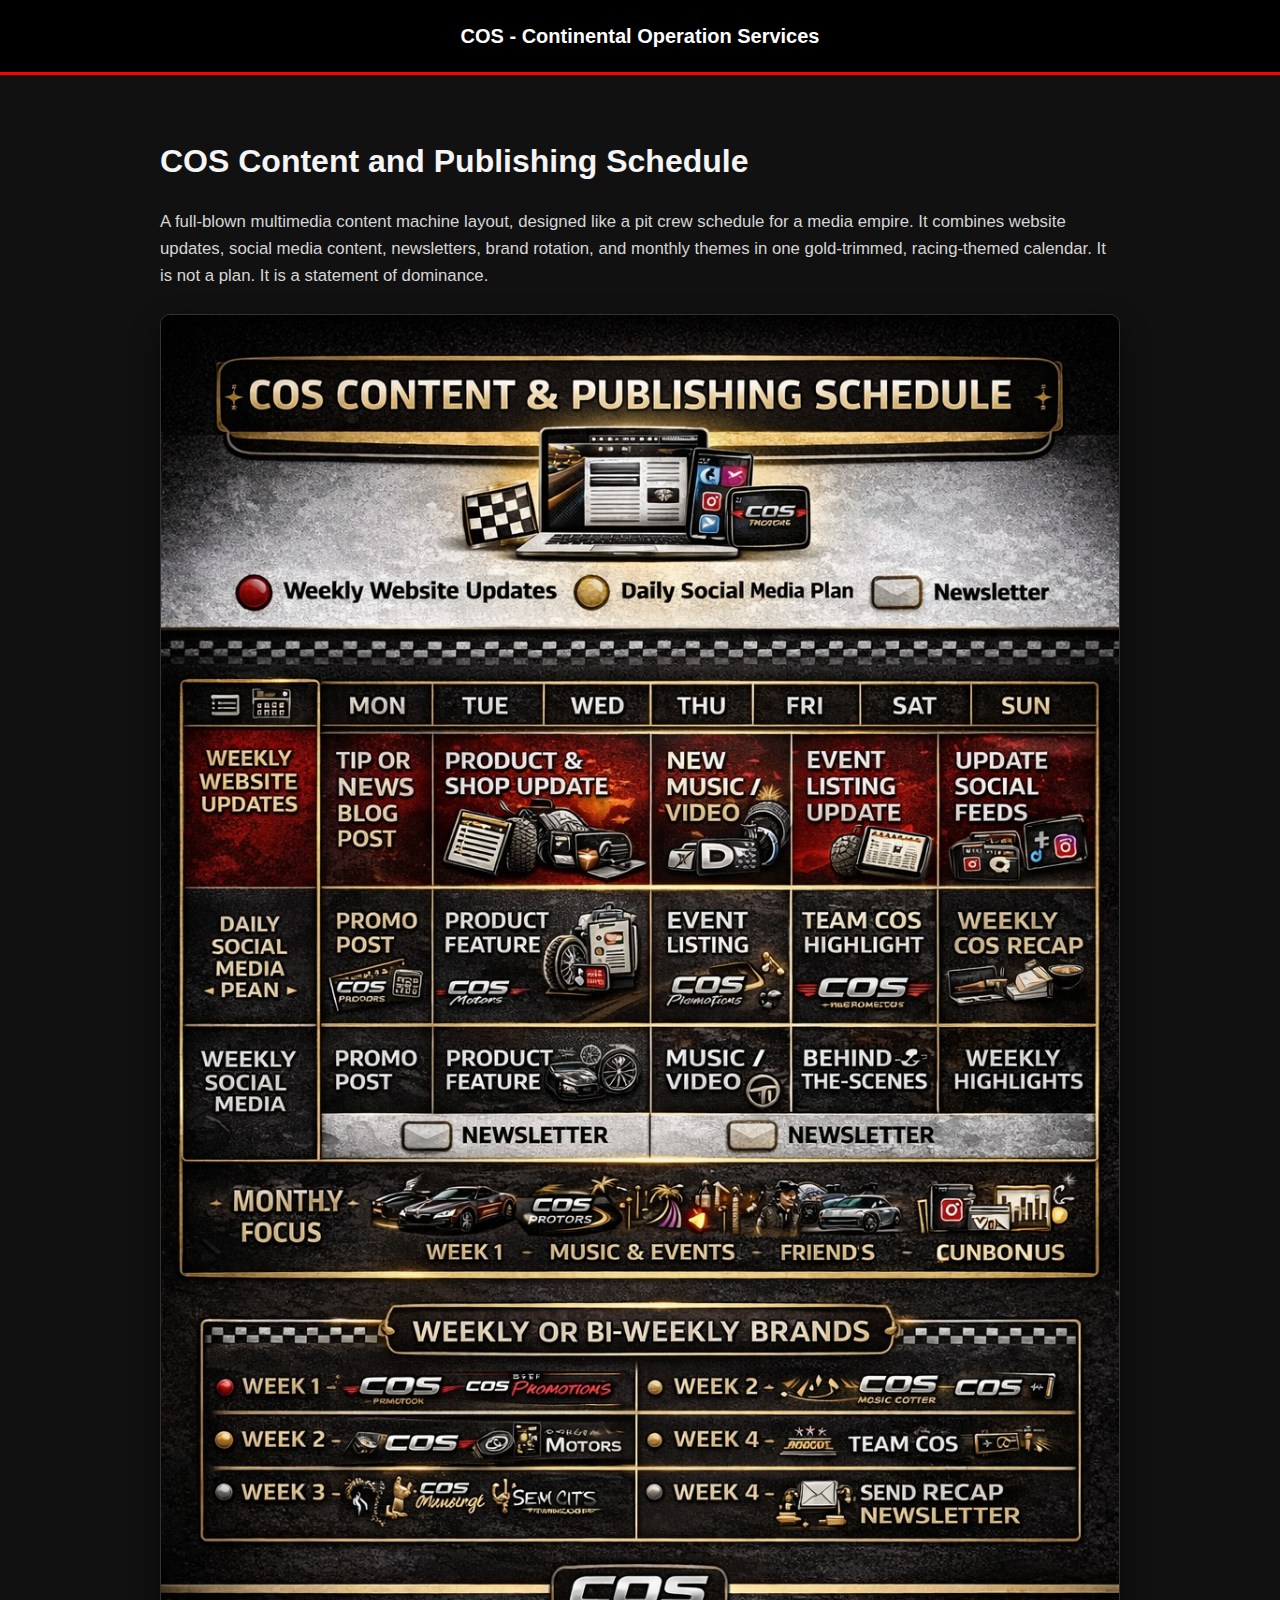
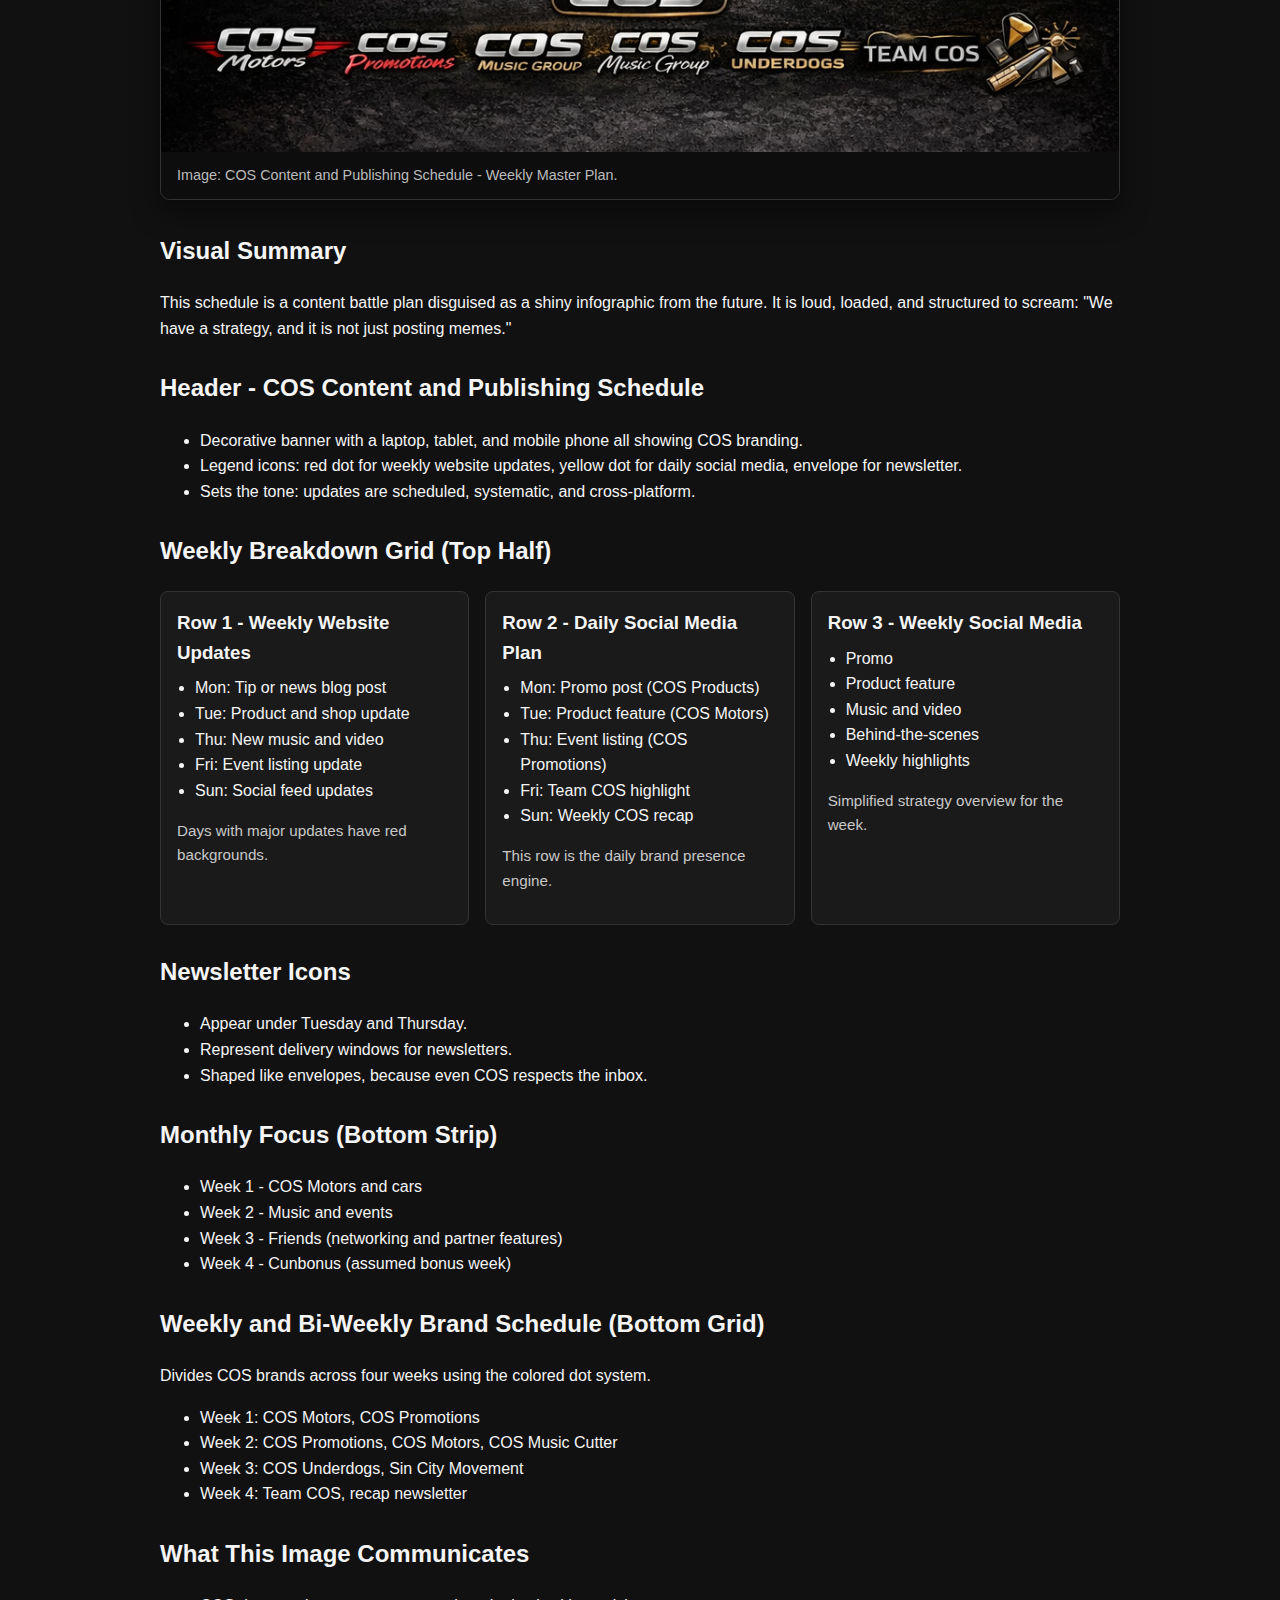
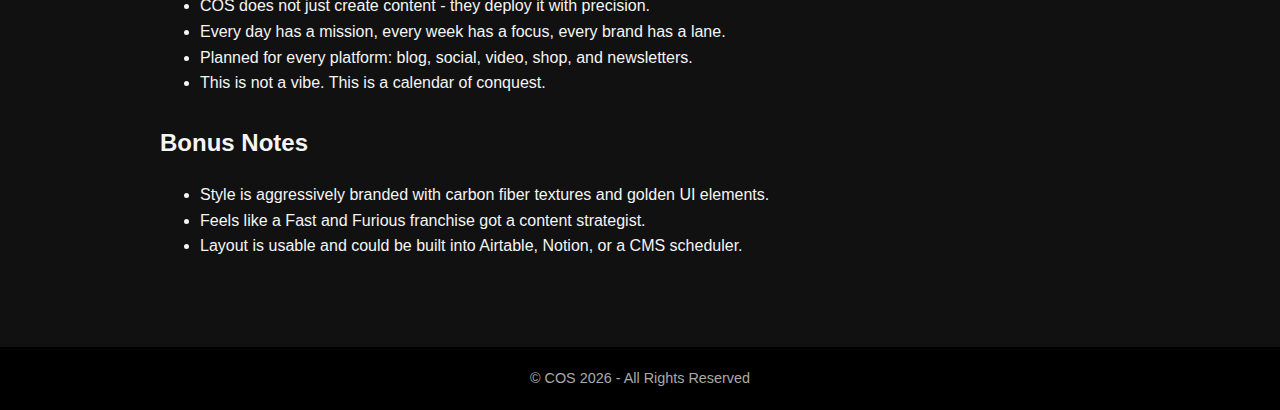
<file: cos-content-schedule.html>
<!DOCTYPE html>
<html lang="en">
<head>
  <meta charset="UTF-8">
  <title>COS Content and Publishing Schedule</title>
  <meta name="viewport" content="width=device-width, initial-scale=1.0">
  <style>
    body {
      margin: 0;
      font-family: Arial, sans-serif;
      background-color: #111;
      color: #f5f5f5;
      line-height: 1.6;
    }

    header {
      background-color: #000;
      padding: 20px;
      text-align: center;
      font-size: 1.25rem;
      border-bottom: 3px solid red;
    }

    header a {
      color: #fff;
      text-decoration: none;
      font-weight: bold;
    }

    .content {
      max-width: 960px;
      margin: 0 auto;
      padding: 40px 20px 60px;
    }

    .lede {
      color: #d6d6d6;
      margin-bottom: 24px;
      font-size: 1.05rem;
    }

    .diagram {
      margin: 0 0 32px;
      border: 1px solid #333;
      border-radius: 10px;
      overflow: hidden;
      box-shadow: 0 12px 30px rgba(0, 0, 0, 0.45);
    }

    .diagram img {
      width: 100%;
      display: block;
    }

    .diagram figcaption {
      background: #0d0d0d;
      padding: 12px 16px;
      font-size: 0.9rem;
      color: #bbb;
    }

    .block {
      margin-bottom: 28px;
    }

    .block h2 {
      margin-top: 0;
    }

    .grid {
      display: grid;
      grid-template-columns: repeat(auto-fit, minmax(220px, 1fr));
      gap: 16px;
    }

    .panel {
      background-color: #1a1a1a;
      border: 1px solid #333;
      border-radius: 8px;
      padding: 16px;
    }

    .panel h3 {
      margin-top: 0;
      margin-bottom: 8px;
    }

    .panel ul {
      margin: 8px 0 10px 18px;
      padding: 0;
    }

    .note {
      color: #c8c8c8;
      font-size: 0.95rem;
    }

    footer {
      padding: 20px;
      text-align: center;
      background-color: #000;
      color: #aaa;
      font-size: 0.9rem;
    }
  </style>
</head>
<body>

  <header>
    <a href="index.html">COS - Continental Operation Services</a>
  </header>

  <main class="content">
    <h1>COS Content and Publishing Schedule</h1>
    <p class="lede">
      A full-blown multimedia content machine layout, designed like a pit crew schedule for a media empire.
      It combines website updates, social media content, newsletters, brand rotation, and monthly themes in
      one gold-trimmed, racing-themed calendar. It is not a plan. It is a statement of dominance.
    </p>

    <figure class="diagram">
      <img src="assets/images/cos-content-schedule.png" alt="COS content and publishing schedule graphic">
      <figcaption>Image: COS Content and Publishing Schedule - Weekly Master Plan.</figcaption>
    </figure>

    <section class="block">
      <h2>Visual Summary</h2>
      <p>
        This schedule is a content battle plan disguised as a shiny infographic from the future. It is loud,
        loaded, and structured to scream: "We have a strategy, and it is not just posting memes."
      </p>
    </section>

    <section class="block">
      <h2>Header - COS Content and Publishing Schedule</h2>
      <ul>
        <li>Decorative banner with a laptop, tablet, and mobile phone all showing COS branding.</li>
        <li>Legend icons: red dot for weekly website updates, yellow dot for daily social media, envelope for newsletter.</li>
        <li>Sets the tone: updates are scheduled, systematic, and cross-platform.</li>
      </ul>
    </section>

    <section class="block">
      <h2>Weekly Breakdown Grid (Top Half)</h2>
      <div class="grid">
        <article class="panel">
          <h3>Row 1 - Weekly Website Updates</h3>
          <ul>
            <li>Mon: Tip or news blog post</li>
            <li>Tue: Product and shop update</li>
            <li>Thu: New music and video</li>
            <li>Fri: Event listing update</li>
            <li>Sun: Social feed updates</li>
          </ul>
          <p class="note">Days with major updates have red backgrounds.</p>
        </article>

        <article class="panel">
          <h3>Row 2 - Daily Social Media Plan</h3>
          <ul>
            <li>Mon: Promo post (COS Products)</li>
            <li>Tue: Product feature (COS Motors)</li>
            <li>Thu: Event listing (COS Promotions)</li>
            <li>Fri: Team COS highlight</li>
            <li>Sun: Weekly COS recap</li>
          </ul>
          <p class="note">This row is the daily brand presence engine.</p>
        </article>

        <article class="panel">
          <h3>Row 3 - Weekly Social Media</h3>
          <ul>
            <li>Promo</li>
            <li>Product feature</li>
            <li>Music and video</li>
            <li>Behind-the-scenes</li>
            <li>Weekly highlights</li>
          </ul>
          <p class="note">Simplified strategy overview for the week.</p>
        </article>
      </div>
    </section>

    <section class="block">
      <h2>Newsletter Icons</h2>
      <ul>
        <li>Appear under Tuesday and Thursday.</li>
        <li>Represent delivery windows for newsletters.</li>
        <li>Shaped like envelopes, because even COS respects the inbox.</li>
      </ul>
    </section>

    <section class="block">
      <h2>Monthly Focus (Bottom Strip)</h2>
      <ul>
        <li>Week 1 - COS Motors and cars</li>
        <li>Week 2 - Music and events</li>
        <li>Week 3 - Friends (networking and partner features)</li>
        <li>Week 4 - Cunbonus (assumed bonus week)</li>
      </ul>
    </section>

    <section class="block">
      <h2>Weekly and Bi-Weekly Brand Schedule (Bottom Grid)</h2>
      <p>Divides COS brands across four weeks using the colored dot system.</p>
      <ul>
        <li>Week 1: COS Motors, COS Promotions</li>
        <li>Week 2: COS Promotions, COS Motors, COS Music Cutter</li>
        <li>Week 3: COS Underdogs, Sin City Movement</li>
        <li>Week 4: Team COS, recap newsletter</li>
      </ul>
    </section>

    <section class="block">
      <h2>What This Image Communicates</h2>
      <ul>
        <li>COS does not just create content - they deploy it with precision.</li>
        <li>Every day has a mission, every week has a focus, every brand has a lane.</li>
        <li>Planned for every platform: blog, social, video, shop, and newsletters.</li>
        <li>This is not a vibe. This is a calendar of conquest.</li>
      </ul>
    </section>

    <section class="block">
      <h2>Bonus Notes</h2>
      <ul>
        <li>Style is aggressively branded with carbon fiber textures and golden UI elements.</li>
        <li>Feels like a Fast and Furious franchise got a content strategist.</li>
        <li>Layout is usable and could be built into Airtable, Notion, or a CMS scheduler.</li>
      </ul>
    </section>
  </main>

  <footer>
    &copy; COS 2026 - All Rights Reserved
  </footer>

</body>
</html>
</file>
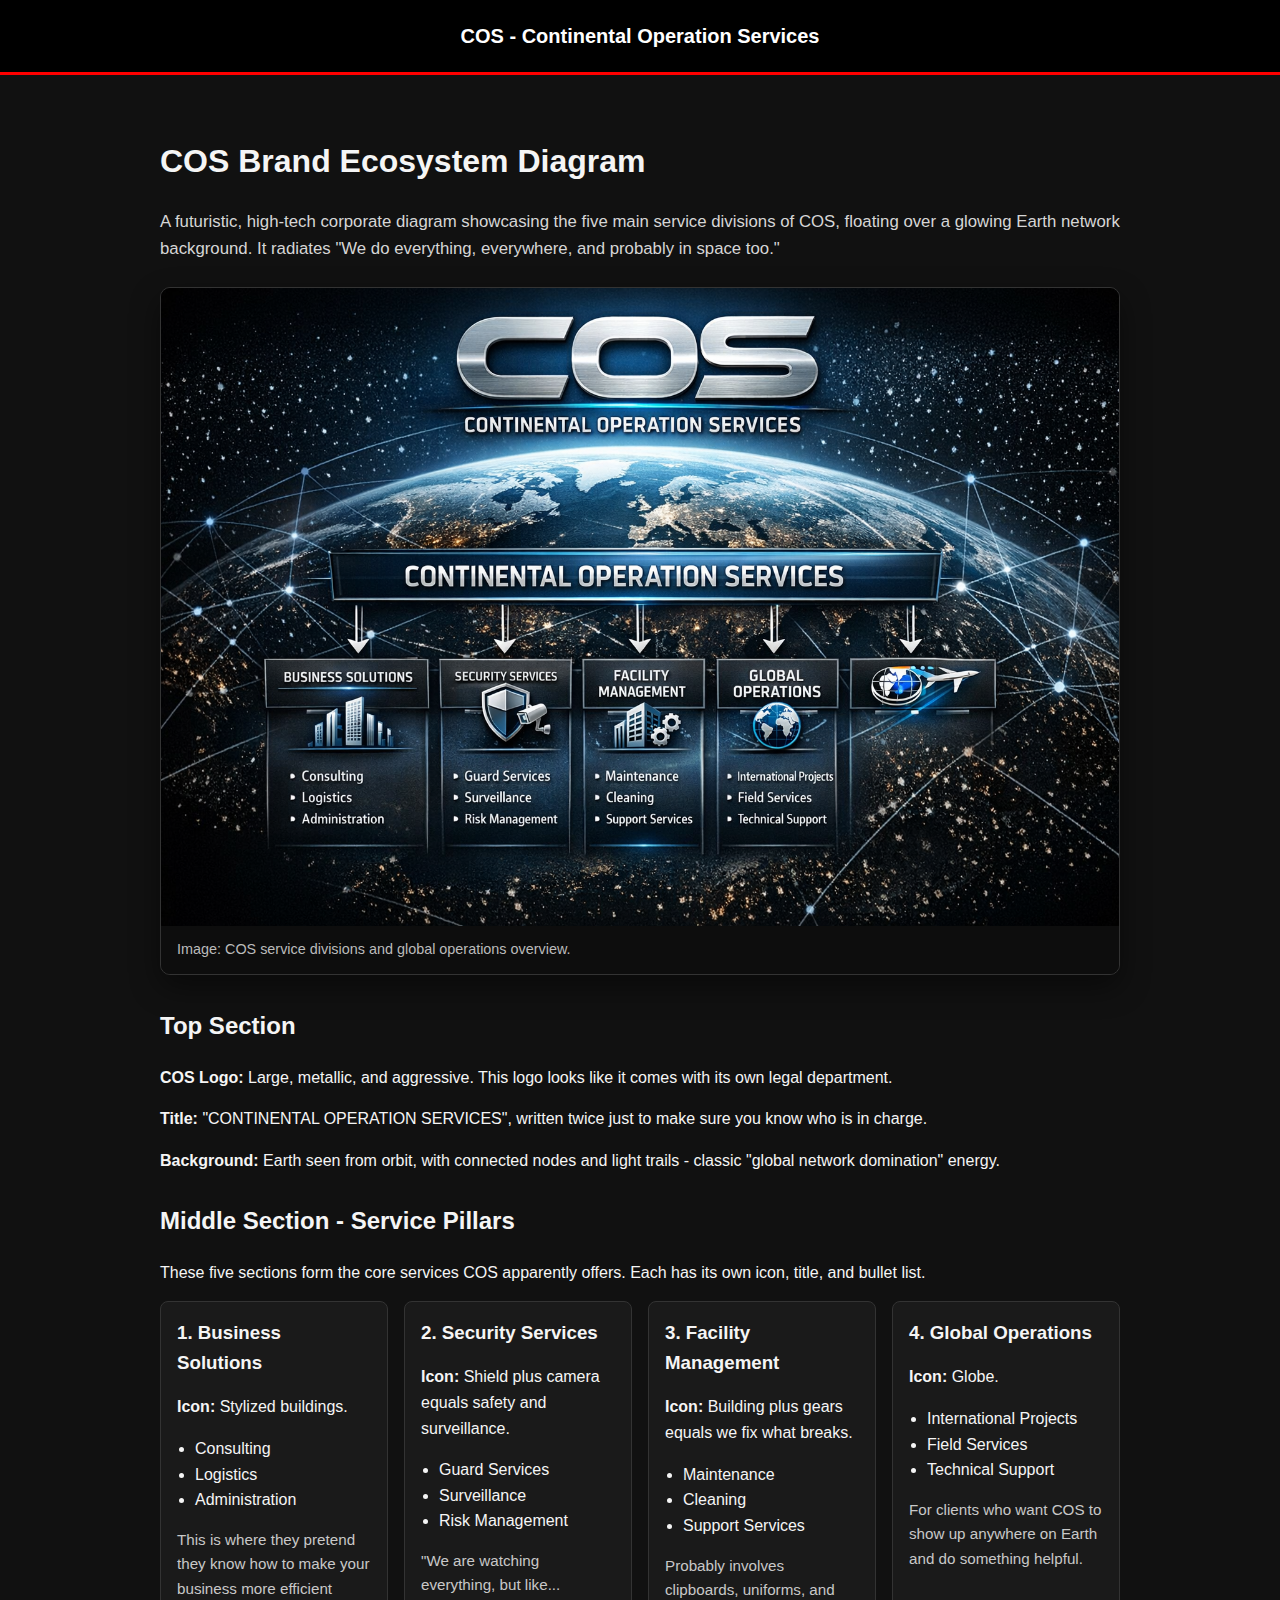
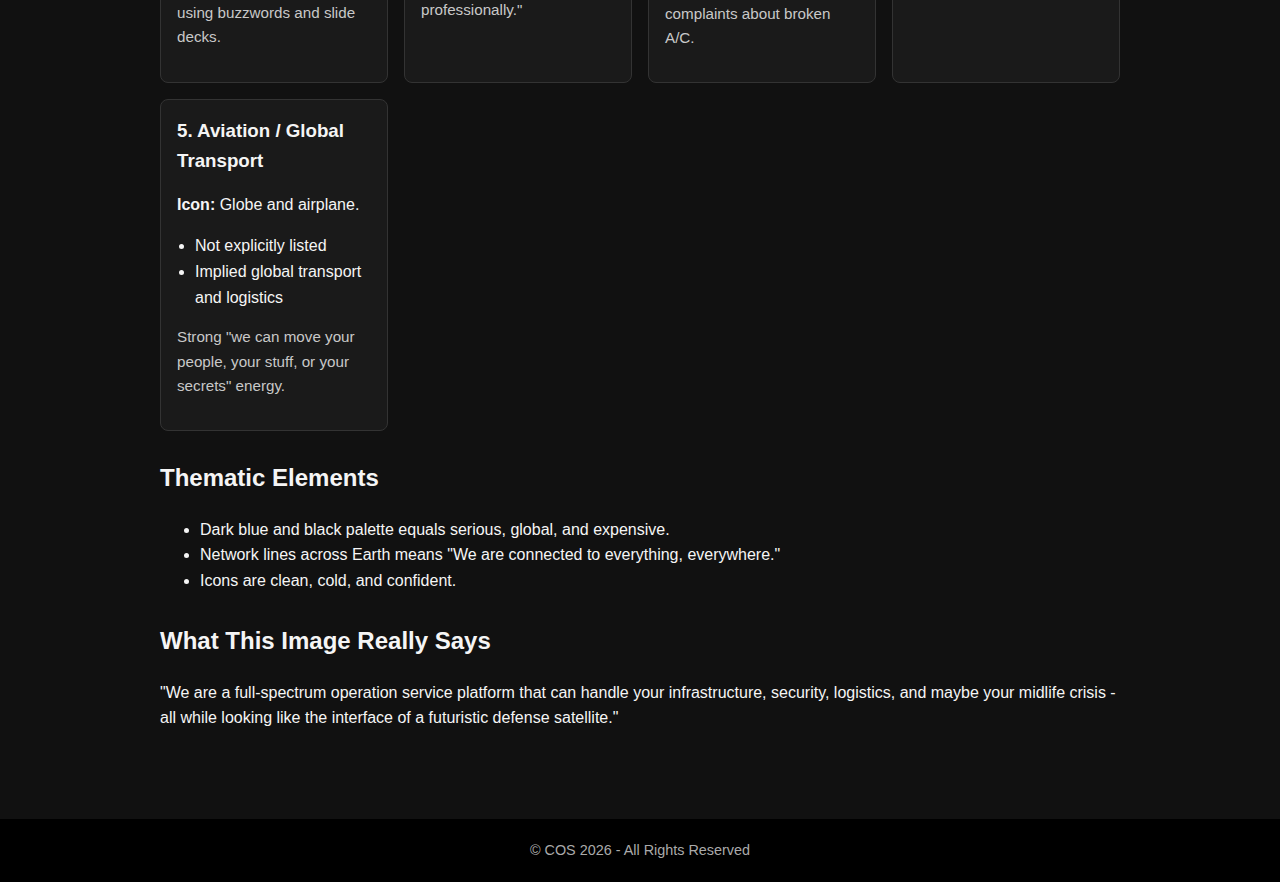
<file: cos-ecosystem.html>
<!DOCTYPE html>
<html lang="en">
<head>
  <meta charset="UTF-8">
  <title>COS Ecosystem Diagram</title>
  <meta name="viewport" content="width=device-width, initial-scale=1.0">
  <style>
    body {
      margin: 0;
      font-family: Arial, sans-serif;
      background-color: #111;
      color: #f5f5f5;
      line-height: 1.6;
    }

    header {
      background-color: #000;
      padding: 20px;
      text-align: center;
      font-size: 1.25rem;
      border-bottom: 3px solid red;
    }

    header a {
      color: #fff;
      text-decoration: none;
      font-weight: bold;
    }

    .content {
      max-width: 960px;
      margin: 0 auto;
      padding: 40px 20px 60px;
    }

    .lede {
      color: #d6d6d6;
      margin-bottom: 24px;
      font-size: 1.05rem;
    }

    .diagram {
      margin: 0 0 32px;
      border: 1px solid #333;
      border-radius: 10px;
      overflow: hidden;
      box-shadow: 0 12px 30px rgba(0, 0, 0, 0.45);
    }

    .diagram img {
      width: 100%;
      display: block;
    }

    .diagram figcaption {
      background: #0d0d0d;
      padding: 12px 16px;
      font-size: 0.9rem;
      color: #bbb;
    }

    .block {
      margin-bottom: 28px;
    }

    .pillars {
      display: grid;
      grid-template-columns: repeat(auto-fit, minmax(220px, 1fr));
      gap: 16px;
    }

    .pillar {
      background-color: #1a1a1a;
      border: 1px solid #333;
      border-radius: 8px;
      padding: 16px;
    }

    .pillar h3 {
      margin-top: 0;
      margin-bottom: 8px;
    }

    .pillar ul {
      margin: 8px 0 10px 18px;
      padding: 0;
    }

    .note {
      color: #c8c8c8;
      font-size: 0.95rem;
    }

    footer {
      padding: 20px;
      text-align: center;
      background-color: #000;
      color: #aaa;
      font-size: 0.9rem;
    }
  </style>
</head>
<body>

  <header>
    <a href="index.html">COS - Continental Operation Services</a>
  </header>

  <main class="content">
    <h1>COS Brand Ecosystem Diagram</h1>
    <p class="lede">
      A futuristic, high-tech corporate diagram showcasing the five main service divisions of COS,
      floating over a glowing Earth network background. It radiates "We do everything, everywhere,
      and probably in space too."
    </p>

    <figure class="diagram">
      <img src="assets/images/cos-ecosystem.png" alt="COS service divisions diagram over a glowing Earth network">
      <figcaption>Image: COS service divisions and global operations overview.</figcaption>
    </figure>

    <section class="block">
      <h2>Top Section</h2>
      <p><strong>COS Logo:</strong> Large, metallic, and aggressive. This logo looks like it comes with its own legal department.</p>
      <p><strong>Title:</strong> "CONTINENTAL OPERATION SERVICES", written twice just to make sure you know who is in charge.</p>
      <p><strong>Background:</strong> Earth seen from orbit, with connected nodes and light trails - classic "global network domination" energy.</p>
    </section>

    <section class="block">
      <h2>Middle Section - Service Pillars</h2>
      <p>These five sections form the core services COS apparently offers. Each has its own icon, title, and bullet list.</p>
      <div class="pillars">
        <article class="pillar">
          <h3>1. Business Solutions</h3>
          <p><strong>Icon:</strong> Stylized buildings.</p>
          <ul>
            <li>Consulting</li>
            <li>Logistics</li>
            <li>Administration</li>
          </ul>
          <p class="note">This is where they pretend they know how to make your business more efficient using buzzwords and slide decks.</p>
        </article>

        <article class="pillar">
          <h3>2. Security Services</h3>
          <p><strong>Icon:</strong> Shield plus camera equals safety and surveillance.</p>
          <ul>
            <li>Guard Services</li>
            <li>Surveillance</li>
            <li>Risk Management</li>
          </ul>
          <p class="note">"We are watching everything, but like... professionally."</p>
        </article>

        <article class="pillar">
          <h3>3. Facility Management</h3>
          <p><strong>Icon:</strong> Building plus gears equals we fix what breaks.</p>
          <ul>
            <li>Maintenance</li>
            <li>Cleaning</li>
            <li>Support Services</li>
          </ul>
          <p class="note">Probably involves clipboards, uniforms, and complaints about broken A/C.</p>
        </article>

        <article class="pillar">
          <h3>4. Global Operations</h3>
          <p><strong>Icon:</strong> Globe.</p>
          <ul>
            <li>International Projects</li>
            <li>Field Services</li>
            <li>Technical Support</li>
          </ul>
          <p class="note">For clients who want COS to show up anywhere on Earth and do something helpful.</p>
        </article>

        <article class="pillar">
          <h3>5. Aviation / Global Transport</h3>
          <p><strong>Icon:</strong> Globe and airplane.</p>
          <ul>
            <li>Not explicitly listed</li>
            <li>Implied global transport and logistics</li>
          </ul>
          <p class="note">Strong "we can move your people, your stuff, or your secrets" energy.</p>
        </article>
      </div>
    </section>

    <section class="block">
      <h2>Thematic Elements</h2>
      <ul>
        <li>Dark blue and black palette equals serious, global, and expensive.</li>
        <li>Network lines across Earth means "We are connected to everything, everywhere."</li>
        <li>Icons are clean, cold, and confident.</li>
      </ul>
    </section>

    <section class="block">
      <h2>What This Image Really Says</h2>
      <p>
        "We are a full-spectrum operation service platform that can handle your infrastructure,
        security, logistics, and maybe your midlife crisis - all while looking like the interface
        of a futuristic defense satellite."
      </p>
    </section>
  </main>

  <footer>
    &copy; COS 2026 - All Rights Reserved
  </footer>

</body>
</html>
</file>
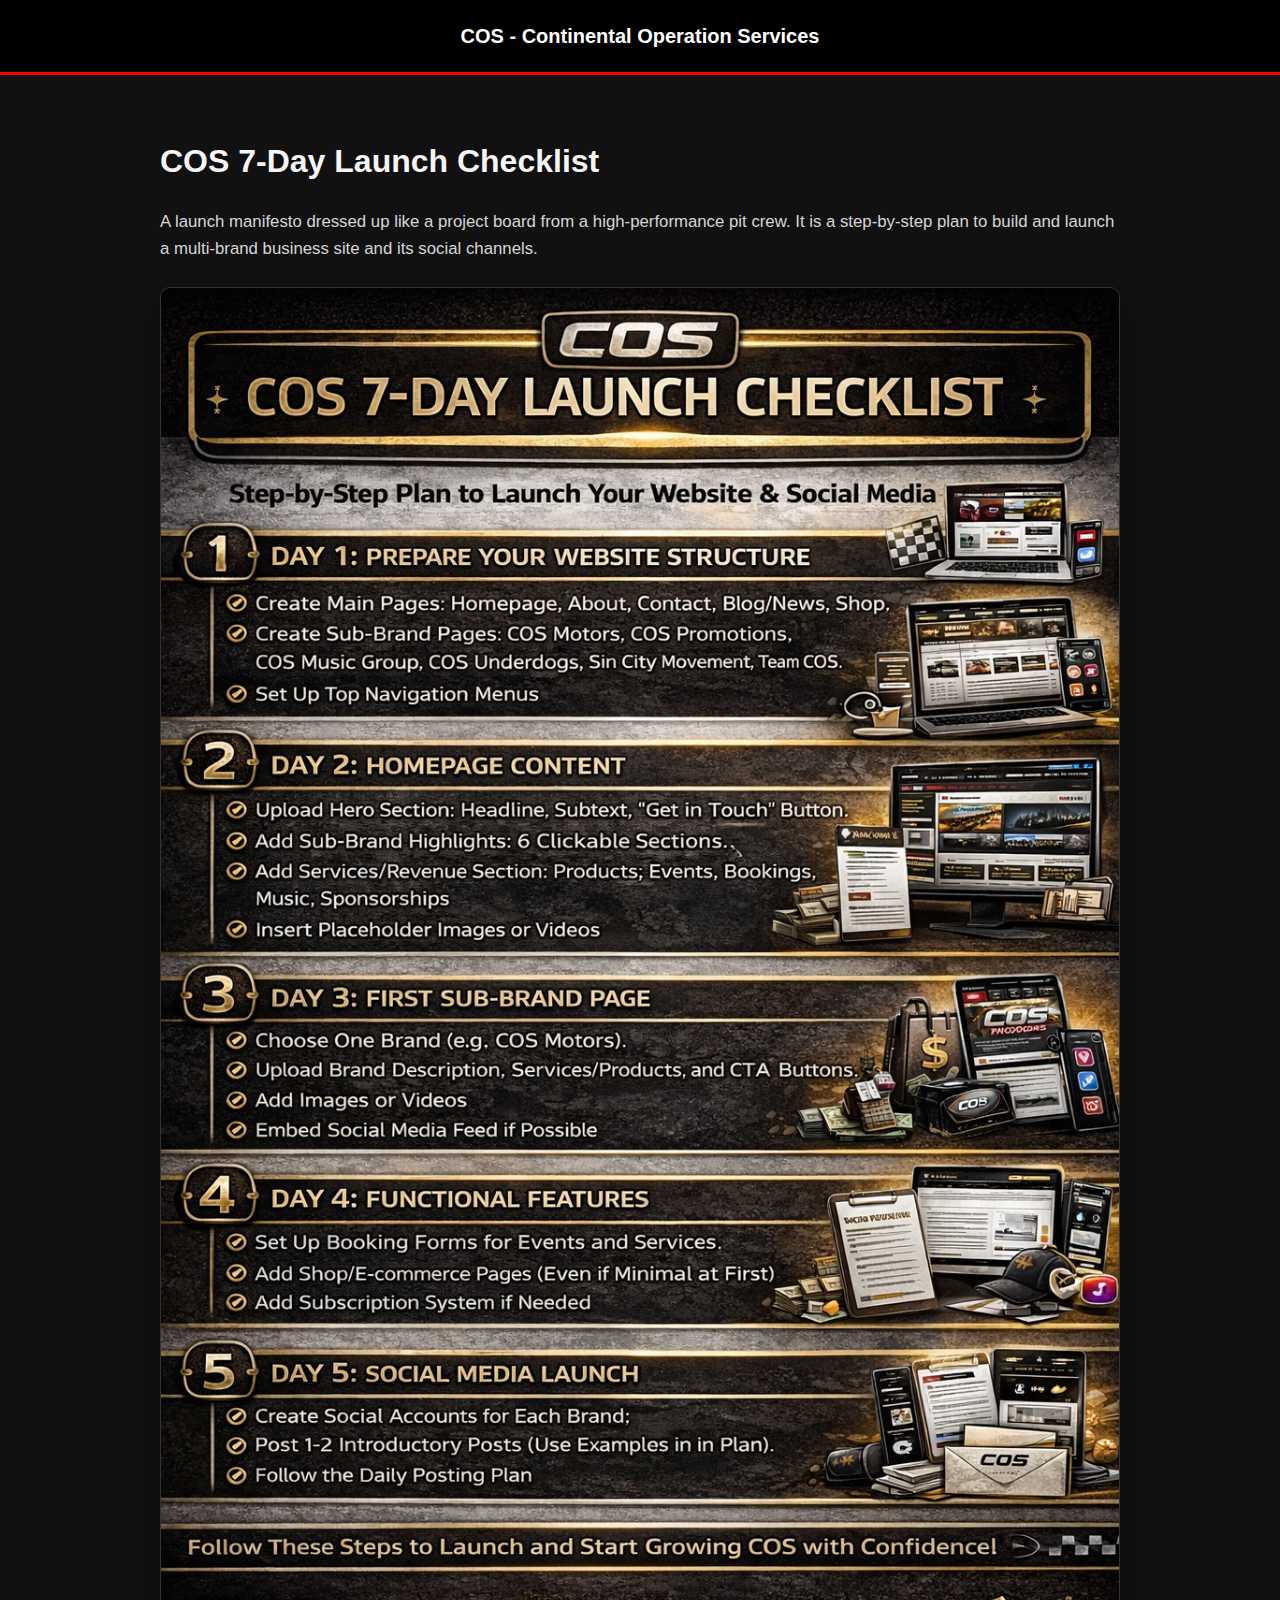
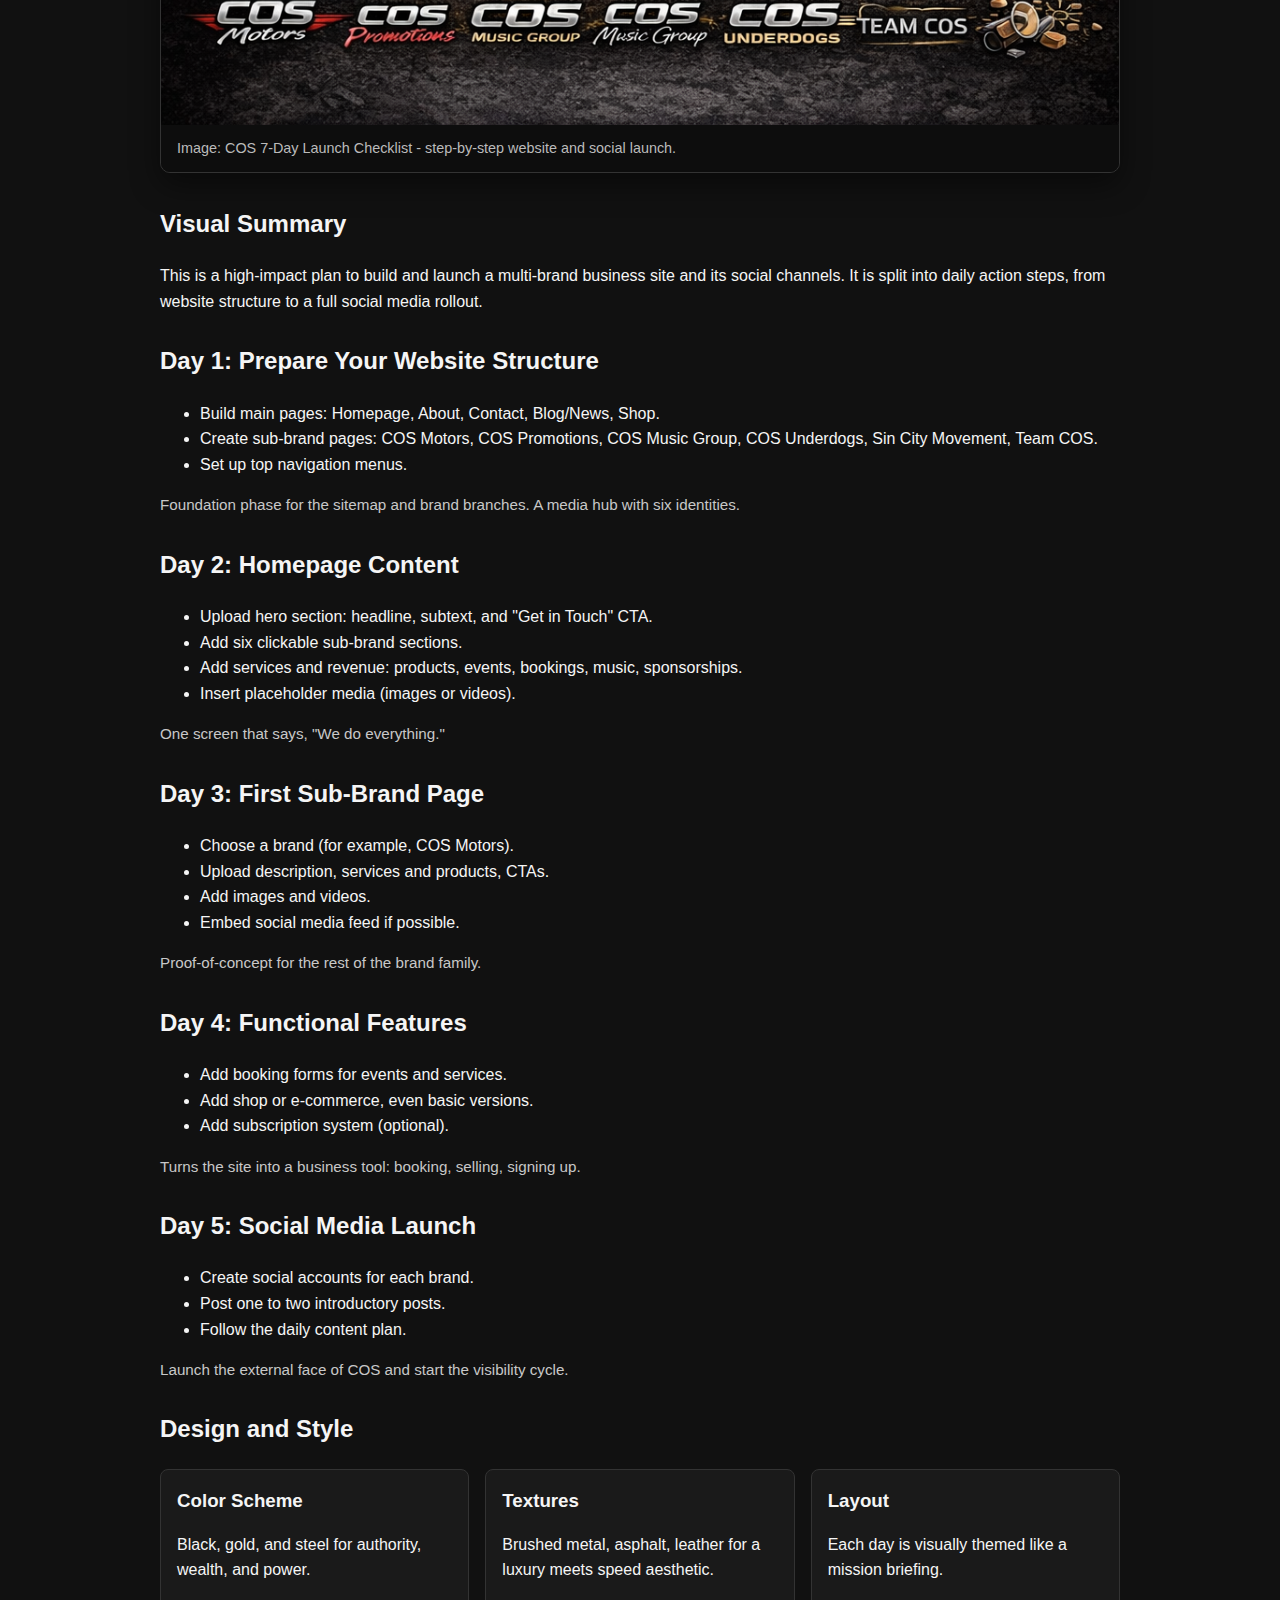
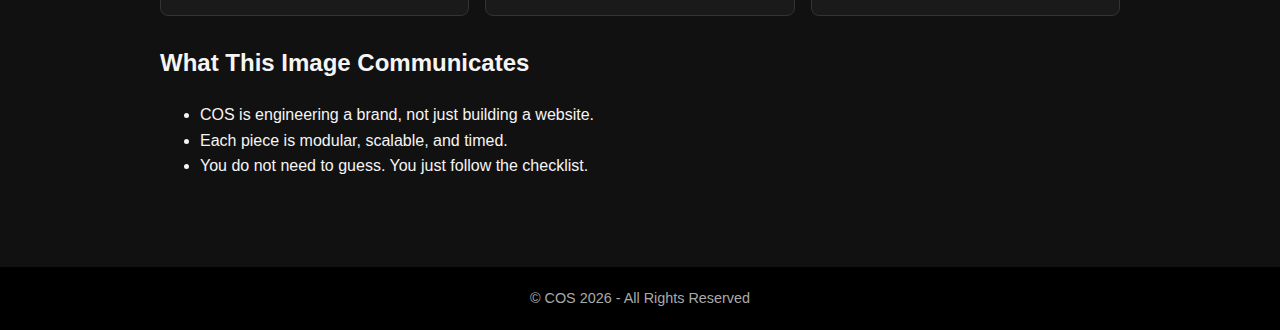
<file: cos-launch-checklist.html>
<!DOCTYPE html>
<html lang="en">
<head>
  <meta charset="UTF-8">
  <title>COS 7-Day Launch Checklist</title>
  <meta name="viewport" content="width=device-width, initial-scale=1.0">
  <style>
    body {
      margin: 0;
      font-family: Arial, sans-serif;
      background-color: #111;
      color: #f5f5f5;
      line-height: 1.6;
    }

    header {
      background-color: #000;
      padding: 20px;
      text-align: center;
      font-size: 1.25rem;
      border-bottom: 3px solid red;
    }

    header a {
      color: #fff;
      text-decoration: none;
      font-weight: bold;
    }

    .content {
      max-width: 960px;
      margin: 0 auto;
      padding: 40px 20px 60px;
    }

    .lede {
      color: #d6d6d6;
      margin-bottom: 24px;
      font-size: 1.05rem;
    }

    .diagram {
      margin: 0 0 32px;
      border: 1px solid #333;
      border-radius: 10px;
      overflow: hidden;
      box-shadow: 0 12px 30px rgba(0, 0, 0, 0.45);
    }

    .diagram img {
      width: 100%;
      display: block;
    }

    .diagram figcaption {
      background: #0d0d0d;
      padding: 12px 16px;
      font-size: 0.9rem;
      color: #bbb;
    }

    .block {
      margin-bottom: 28px;
    }

    .grid {
      display: grid;
      grid-template-columns: repeat(auto-fit, minmax(220px, 1fr));
      gap: 16px;
    }

    .panel {
      background-color: #1a1a1a;
      border: 1px solid #333;
      border-radius: 8px;
      padding: 16px;
    }

    .panel h3 {
      margin-top: 0;
      margin-bottom: 8px;
    }

    .panel ul {
      margin: 8px 0 10px 18px;
      padding: 0;
    }

    .note {
      color: #c8c8c8;
      font-size: 0.95rem;
    }

    footer {
      padding: 20px;
      text-align: center;
      background-color: #000;
      color: #aaa;
      font-size: 0.9rem;
    }
  </style>
</head>
<body>

  <header>
    <a href="index.html">COS - Continental Operation Services</a>
  </header>

  <main class="content">
    <h1>COS 7-Day Launch Checklist</h1>
    <p class="lede">
      A launch manifesto dressed up like a project board from a high-performance pit crew.
      It is a step-by-step plan to build and launch a multi-brand business site and its social channels.
    </p>

    <figure class="diagram">
      <img src="assets/images/cos-launch-checklist.png" alt="COS 7-Day Launch Checklist graphic">
      <figcaption>Image: COS 7-Day Launch Checklist - step-by-step website and social launch.</figcaption>
    </figure>

    <section class="block">
      <h2>Visual Summary</h2>
      <p>
        This is a high-impact plan to build and launch a multi-brand business site and its social channels.
        It is split into daily action steps, from website structure to a full social media rollout.
      </p>
    </section>

    <section class="block">
      <h2>Day 1: Prepare Your Website Structure</h2>
      <ul>
        <li>Build main pages: Homepage, About, Contact, Blog/News, Shop.</li>
        <li>Create sub-brand pages: COS Motors, COS Promotions, COS Music Group, COS Underdogs, Sin City Movement, Team COS.</li>
        <li>Set up top navigation menus.</li>
      </ul>
      <p class="note">
        Foundation phase for the sitemap and brand branches. A media hub with six identities.
      </p>
    </section>

    <section class="block">
      <h2>Day 2: Homepage Content</h2>
      <ul>
        <li>Upload hero section: headline, subtext, and "Get in Touch" CTA.</li>
        <li>Add six clickable sub-brand sections.</li>
        <li>Add services and revenue: products, events, bookings, music, sponsorships.</li>
        <li>Insert placeholder media (images or videos).</li>
      </ul>
      <p class="note">One screen that says, "We do everything."</p>
    </section>

    <section class="block">
      <h2>Day 3: First Sub-Brand Page</h2>
      <ul>
        <li>Choose a brand (for example, COS Motors).</li>
        <li>Upload description, services and products, CTAs.</li>
        <li>Add images and videos.</li>
        <li>Embed social media feed if possible.</li>
      </ul>
      <p class="note">Proof-of-concept for the rest of the brand family.</p>
    </section>

    <section class="block">
      <h2>Day 4: Functional Features</h2>
      <ul>
        <li>Add booking forms for events and services.</li>
        <li>Add shop or e-commerce, even basic versions.</li>
        <li>Add subscription system (optional).</li>
      </ul>
      <p class="note">Turns the site into a business tool: booking, selling, signing up.</p>
    </section>

    <section class="block">
      <h2>Day 5: Social Media Launch</h2>
      <ul>
        <li>Create social accounts for each brand.</li>
        <li>Post one to two introductory posts.</li>
        <li>Follow the daily content plan.</li>
      </ul>
      <p class="note">Launch the external face of COS and start the visibility cycle.</p>
    </section>

    <section class="block">
      <h2>Design and Style</h2>
      <div class="grid">
        <article class="panel">
          <h3>Color Scheme</h3>
          <p>Black, gold, and steel for authority, wealth, and power.</p>
        </article>
        <article class="panel">
          <h3>Textures</h3>
          <p>Brushed metal, asphalt, leather for a luxury meets speed aesthetic.</p>
        </article>
        <article class="panel">
          <h3>Layout</h3>
          <p>Each day is visually themed like a mission briefing.</p>
        </article>
      </div>
    </section>

    <section class="block">
      <h2>What This Image Communicates</h2>
      <ul>
        <li>COS is engineering a brand, not just building a website.</li>
        <li>Each piece is modular, scalable, and timed.</li>
        <li>You do not need to guess. You just follow the checklist.</li>
      </ul>
    </section>
  </main>

  <footer>
    &copy; COS 2026 - All Rights Reserved
  </footer>

</body>
</html>
</file>
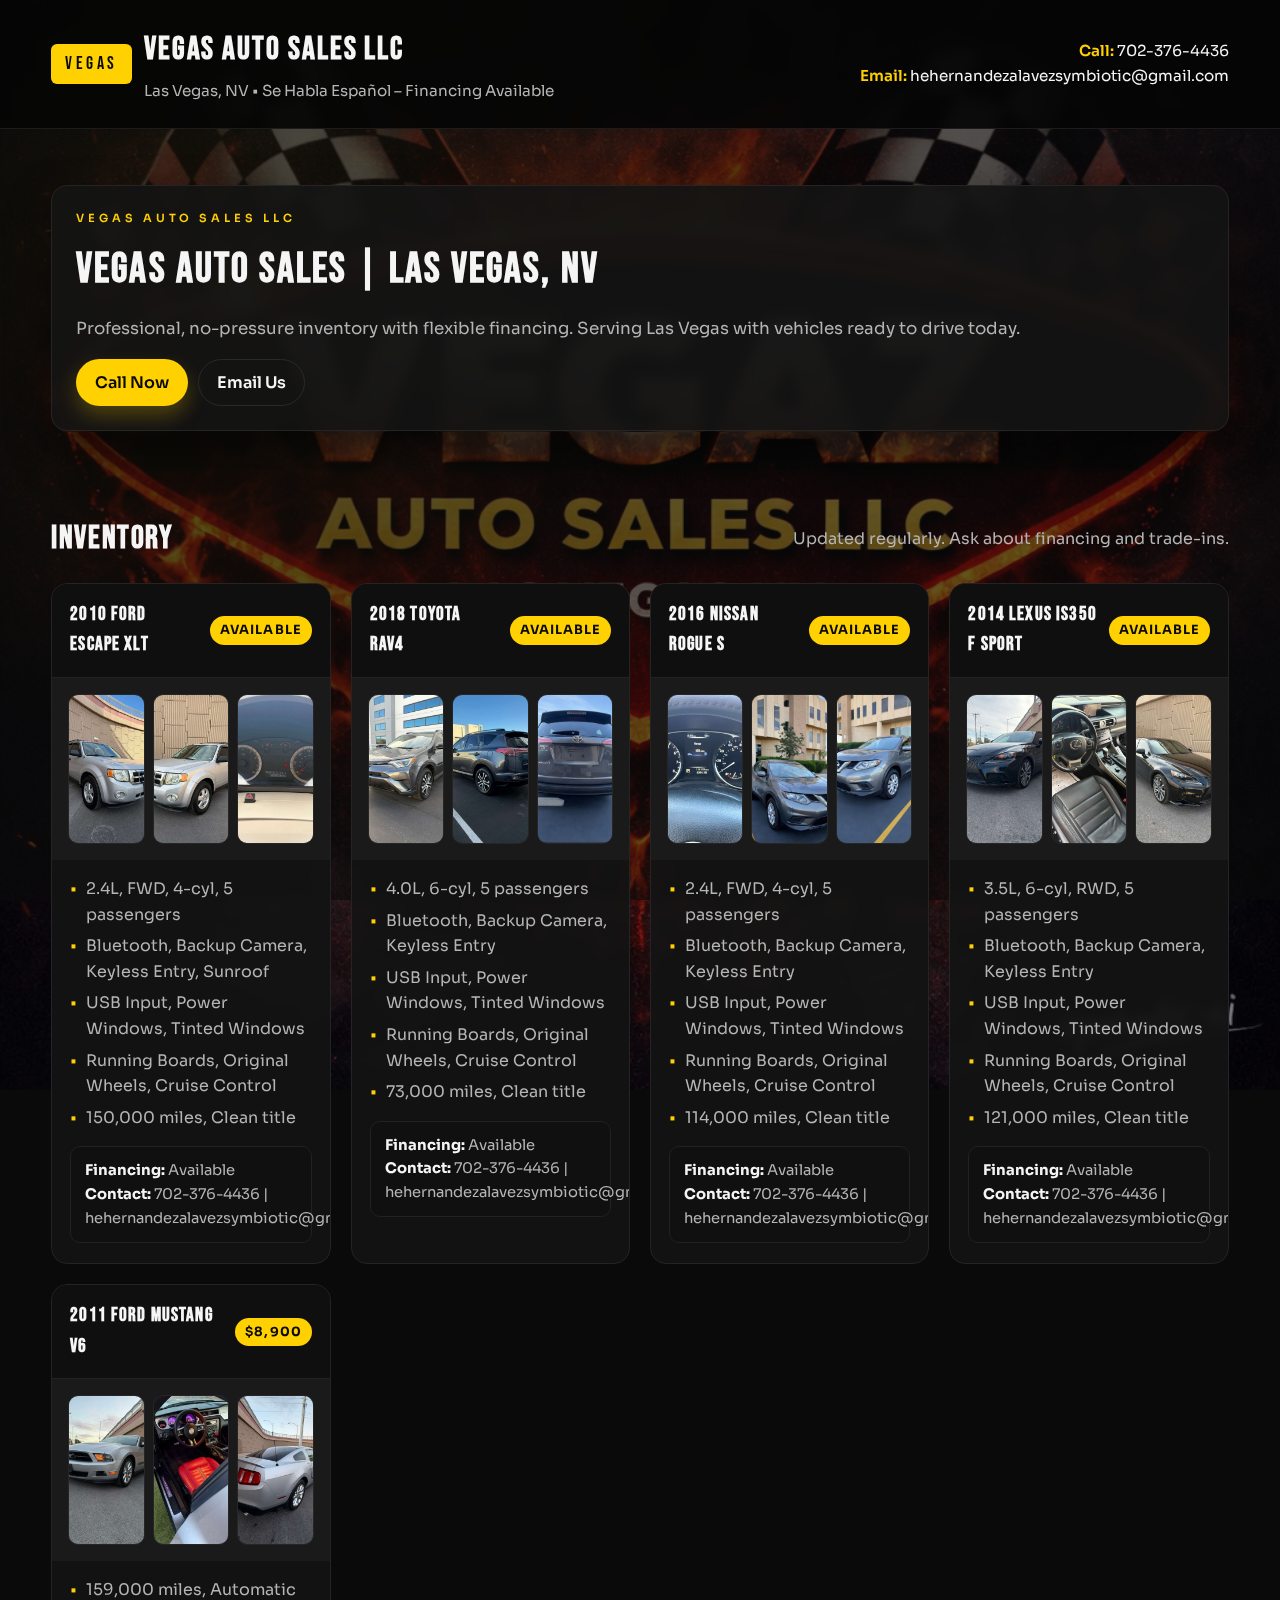
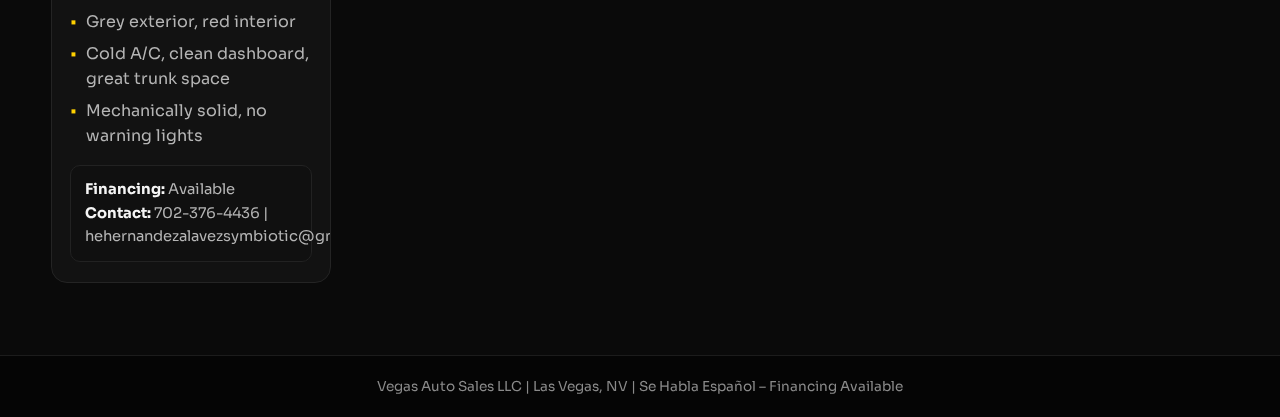
<file: symbiotic-cos-motors.html>
<!DOCTYPE html>
<html lang="en">
<head>
  <meta charset="UTF-8">
  <title>Vegas Auto Sales LLC | Las Vegas, NV</title>
  <meta name="viewport" content="width=device-width, initial-scale=1.0">
  <link rel="preconnect" href="https://fonts.googleapis.com">
  <link rel="preconnect" href="https://fonts.gstatic.com" crossorigin>
  <link href="https://fonts.googleapis.com/css2?family=Bebas+Neue&family=Sora:wght@400;600&display=swap" rel="stylesheet">
  <style>
    :root {
      --bg: #0a0a0a;
      --panel: rgba(20, 20, 20, 0.92);
      --panel-2: rgba(27, 27, 27, 0.92);
      --text: #f5f5f5;
      --muted: #b5b5b5;
      --accent: #ffd100;
      --accent-dark: #caa400;
    }

    * {
      box-sizing: border-box;
    }

    body {
      margin: 0;
      font-family: "Sora", sans-serif;
      background: var(--bg) url("assets/images/vegasautosalesllc.png") center/cover fixed no-repeat;
      color: var(--text);
      line-height: 1.6;
      position: relative;
    }

    body::before {
      content: "";
      position: fixed;
      inset: 0;
      background:
        linear-gradient(135deg, rgba(10, 10, 10, 0.75), rgba(10, 10, 10, 0.6)),
        radial-gradient(circle at 15% 20%, rgba(255, 209, 0, 0.12), transparent 45%);
      z-index: 0;
      pointer-events: none;
    }

    body > * {
      position: relative;
      z-index: 1;
    }

    .container {
      width: min(1200px, 92vw);
      margin: 0 auto;
      padding: 24px 0;
    }

    header.site-header {
      background: rgba(5, 5, 5, 0.92);
      border-bottom: 1px solid #1c1c1c;
      backdrop-filter: blur(6px);
    }

    .header-inner {
      display: flex;
      flex-wrap: wrap;
      align-items: center;
      justify-content: space-between;
      gap: 16px;
    }

    .brand {
      display: flex;
      align-items: center;
      gap: 12px;
    }

    .brand-badge {
      background: var(--accent);
      color: #0a0a0a;
      font-family: "Bebas Neue", sans-serif;
      letter-spacing: 0.2em;
      padding: 6px 14px;
      border-radius: 6px;
      font-size: 1.1rem;
    }

    .brand-text h1 {
      margin: 0;
      font-family: "Bebas Neue", sans-serif;
      font-size: 2rem;
      letter-spacing: 0.06em;
      text-transform: uppercase;
    }

    .brand-text p {
      margin: 4px 0 0;
      color: var(--muted);
      font-size: 0.95rem;
    }

    .contact-block {
      text-align: right;
      font-size: 0.95rem;
    }

    .contact-block strong {
      color: var(--accent);
      font-weight: 600;
    }

    .hero {
      padding: 32px 0 10px;
    }

    .hero-card {
      background: var(--panel);
      border: 1px solid #242424;
      border-radius: 16px;
      padding: 24px;
      box-shadow: 0 18px 40px rgba(0, 0, 0, 0.5);
      backdrop-filter: blur(6px);
    }

    .hero-eyebrow {
      text-transform: uppercase;
      letter-spacing: 0.35em;
      color: var(--accent);
      font-size: 0.7rem;
      font-weight: 600;
      margin: 0 0 10px;
    }

    .hero-title {
      margin: 0 0 12px;
      font-family: "Bebas Neue", sans-serif;
      font-size: 2.6rem;
      letter-spacing: 0.05em;
    }

    .hero-copy {
      margin: 0 0 16px;
      color: var(--muted);
      font-size: 1.05rem;
    }

    .hero-actions {
      display: flex;
      flex-wrap: wrap;
      gap: 10px;
    }

    .btn {
      display: inline-flex;
      align-items: center;
      justify-content: center;
      padding: 10px 18px;
      border-radius: 999px;
      text-decoration: none;
      font-weight: 600;
      border: 1px solid transparent;
      transition: transform 0.2s ease, box-shadow 0.2s ease;
    }

    .btn-primary {
      background: var(--accent);
      color: #0a0a0a;
      box-shadow: 0 10px 20px rgba(255, 209, 0, 0.25);
    }

    .btn-secondary {
      background: transparent;
      color: var(--text);
      border-color: #2a2a2a;
    }

    .btn:hover {
      transform: translateY(-2px);
    }

    .inventory {
      padding: 24px 0 48px;
    }

    .section-head {
      display: flex;
      flex-wrap: wrap;
      align-items: center;
      justify-content: space-between;
      gap: 12px;
      margin-bottom: 18px;
    }

    .section-head h2 {
      margin: 0;
      font-family: "Bebas Neue", sans-serif;
      font-size: 2rem;
      letter-spacing: 0.05em;
    }

    .section-head p {
      margin: 0;
      color: var(--muted);
    }

    .inventory-grid {
      display: grid;
      gap: 20px;
      grid-template-columns: repeat(auto-fit, minmax(260px, 1fr));
    }

    .vehicle-card {
      background: var(--panel);
      border: 1px solid #242424;
      border-radius: 16px;
      overflow: hidden;
      display: flex;
      flex-direction: column;
      backdrop-filter: blur(4px);
    }

    .vehicle-header {
      display: flex;
      justify-content: space-between;
      align-items: center;
      gap: 10px;
      padding: 16px 18px;
      background: rgba(15, 15, 15, 0.9);
      border-bottom: 1px solid #222;
    }

    .vehicle-header h3 {
      margin: 0;
      font-family: "Bebas Neue", sans-serif;
      font-size: 1.2rem;
      letter-spacing: 0.06em;
      text-transform: uppercase;
    }

    .price-tag {
      background: var(--accent);
      color: #0a0a0a;
      font-weight: 700;
      padding: 4px 10px;
      border-radius: 999px;
      font-size: 0.8rem;
      letter-spacing: 0.08em;
      text-transform: uppercase;
    }

    .vehicle-gallery {
      display: grid;
      grid-template-columns: repeat(3, 1fr);
      gap: 8px;
      padding: 16px;
      background: var(--panel-2);
    }

    .image-link {
      display: block;
    }

    .image-link img {
      display: block;
      width: 100%;
      height: 150px;
      object-fit: cover;
      border-radius: 10px;
      border: 1px solid #262626;
    }

    .vehicle-body {
      padding: 16px 18px 20px;
    }

    .vehicle-features {
      list-style: none;
      padding: 0;
      margin: 0 0 16px;
      color: var(--muted);
    }

    .vehicle-features li {
      margin-bottom: 6px;
      padding-left: 16px;
      position: relative;
    }

    .vehicle-features li::before {
      content: "•";
      color: var(--accent);
      position: absolute;
      left: 0;
    }

    .vehicle-contact {
      background: rgba(16, 16, 16, 0.92);
      border: 1px solid #222;
      border-radius: 10px;
      padding: 12px 14px;
      font-size: 0.92rem;
      color: var(--muted);
    }

    .vehicle-contact strong {
      color: var(--text);
    }

    footer.site-footer {
      background: rgba(5, 5, 5, 0.92);
      border-top: 1px solid #1c1c1c;
      text-align: center;
      padding: 20px 0;
      color: #8a8a8a;
      font-size: 0.85rem;
    }

    @media (max-width: 820px) {
      .contact-block {
        text-align: left;
      }

      .vehicle-gallery {
        grid-template-columns: repeat(2, 1fr);
      }
    }

    @media (max-width: 520px) {
      .vehicle-gallery {
        grid-template-columns: 1fr;
      }

      .hero-title {
        font-size: 2.1rem;
      }
    }
  </style>
</head>
<body>
  <header class="site-header">
    <div class="container header-inner">
      <div class="brand">
        <span class="brand-badge">VEGAS</span>
        <div class="brand-text">
          <h1>Vegas Auto Sales LLC</h1>
          <p>Las Vegas, NV • Se Habla Español – Financing Available</p>
        </div>
      </div>
      <div class="contact-block">
        <div><strong>Call:</strong> 702-376-4436</div>
        <div><strong>Email:</strong> hehernandezalavezsymbiotic@gmail.com</div>
      </div>
    </div>
  </header>

  <main>
    <section class="hero">
      <div class="container">
        <div class="hero-card">
          <p class="hero-eyebrow">Vegas Auto Sales LLC</p>
          <h2 class="hero-title">Vegas Auto Sales | Las Vegas, NV</h2>
          <p class="hero-copy">Professional, no-pressure inventory with flexible financing. Serving Las Vegas with vehicles ready to drive today.</p>
          <div class="hero-actions">
            <a class="btn btn-primary" href="tel:7023764436">Call Now</a>
            <a class="btn btn-secondary" href="mailto:hehernandezalavezsymbiotic@gmail.com">Email Us</a>
          </div>
        </div>
      </div>
    </section>

    <section class="inventory" aria-label="Vehicle Inventory">
      <div class="container">
        <div class="section-head">
          <h2>Inventory</h2>
          <p>Updated regularly. Ask about financing and trade-ins.</p>
        </div>
        <div class="inventory-grid">
          <article class="vehicle-card" id="vehicle-escape">
            <header class="vehicle-header">
              <h3>2010 Ford Escape XLT</h3>
              <span class="price-tag">Available</span>
            </header>
            <div class="vehicle-gallery">
              <a class="image-link" href="assets/images/cos%20motors/explorer1.jpeg" target="_blank" rel="noopener"><img src="assets/images/cos%20motors/explorer1.jpeg" alt="2010 Ford Escape XLT exterior view"></a>
              <a class="image-link" href="assets/images/cos%20motors/explorer2.jpeg" target="_blank" rel="noopener"><img src="assets/images/cos%20motors/explorer2.jpeg" alt="2010 Ford Escape XLT side profile"></a>
              <a class="image-link" href="assets/images/cos%20motors/explorer3.jpeg" target="_blank" rel="noopener"><img src="assets/images/cos%20motors/explorer3.jpeg" alt="2010 Ford Escape XLT interior detail"></a>
            </div>
            <div class="vehicle-body">
              <ul class="vehicle-features">
                <li>2.4L, FWD, 4-cyl, 5 passengers</li>
                <li>Bluetooth, Backup Camera, Keyless Entry, Sunroof</li>
                <li>USB Input, Power Windows, Tinted Windows</li>
                <li>Running Boards, Original Wheels, Cruise Control</li>
                <li>150,000 miles, Clean title</li>
              </ul>
              <div class="vehicle-contact">
                <div><strong>Financing:</strong> Available</div>
                <div><strong>Contact:</strong> 702-376-4436 | hehernandezalavezsymbiotic@gmail.com</div>
              </div>
            </div>
          </article>

          <article class="vehicle-card" id="vehicle-rav4">
            <header class="vehicle-header">
              <h3>2018 Toyota RAV4</h3>
              <span class="price-tag">Available</span>
            </header>
            <div class="vehicle-gallery">
              <a class="image-link" href="assets/images/cos%20motors/toyota1.jpeg" target="_blank" rel="noopener"><img src="assets/images/cos%20motors/toyota1.jpeg" alt="2018 Toyota RAV4 exterior view"></a>
              <a class="image-link" href="assets/images/cos%20motors/toyota2.jpeg" target="_blank" rel="noopener"><img src="assets/images/cos%20motors/toyota2.jpeg" alt="2018 Toyota RAV4 side profile"></a>
              <a class="image-link" href="assets/images/cos%20motors/toyota3.jpeg" target="_blank" rel="noopener"><img src="assets/images/cos%20motors/toyota3.jpeg" alt="2018 Toyota RAV4 interior detail"></a>
            </div>
            <div class="vehicle-body">
              <ul class="vehicle-features">
                <li>4.0L, 6-cyl, 5 passengers</li>
                <li>Bluetooth, Backup Camera, Keyless Entry</li>
                <li>USB Input, Power Windows, Tinted Windows</li>
                <li>Running Boards, Original Wheels, Cruise Control</li>
                <li>73,000 miles, Clean title</li>
              </ul>
              <div class="vehicle-contact">
                <div><strong>Financing:</strong> Available</div>
                <div><strong>Contact:</strong> 702-376-4436 | hehernandezalavezsymbiotic@gmail.com</div>
              </div>
            </div>
          </article>

          <article class="vehicle-card" id="vehicle-rogue">
            <header class="vehicle-header">
              <h3>2016 Nissan Rogue S</h3>
              <span class="price-tag">Available</span>
            </header>
            <div class="vehicle-gallery">
              <a class="image-link" href="assets/images/cos%20motors/nissan1.jpeg" target="_blank" rel="noopener"><img src="assets/images/cos%20motors/nissan1.jpeg" alt="2016 Nissan Rogue S exterior view"></a>
              <a class="image-link" href="assets/images/cos%20motors/nissan2.jpeg" target="_blank" rel="noopener"><img src="assets/images/cos%20motors/nissan2.jpeg" alt="2016 Nissan Rogue S side profile"></a>
              <a class="image-link" href="assets/images/cos%20motors/nissan3.jpeg" target="_blank" rel="noopener"><img src="assets/images/cos%20motors/nissan3.jpeg" alt="2016 Nissan Rogue S interior detail"></a>
            </div>
            <div class="vehicle-body">
              <ul class="vehicle-features">
                <li>2.4L, FWD, 4-cyl, 5 passengers</li>
                <li>Bluetooth, Backup Camera, Keyless Entry</li>
                <li>USB Input, Power Windows, Tinted Windows</li>
                <li>Running Boards, Original Wheels, Cruise Control</li>
                <li>114,000 miles, Clean title</li>
              </ul>
              <div class="vehicle-contact">
                <div><strong>Financing:</strong> Available</div>
                <div><strong>Contact:</strong> 702-376-4436 | hehernandezalavezsymbiotic@gmail.com</div>
              </div>
            </div>
          </article>

          <article class="vehicle-card" id="vehicle-lexus">
            <header class="vehicle-header">
              <h3>2014 Lexus IS350 F Sport</h3>
              <span class="price-tag">Available</span>
            </header>
            <div class="vehicle-gallery">
              <a class="image-link" href="assets/images/cos%20motors/lexus1.jpeg" target="_blank" rel="noopener"><img src="assets/images/cos%20motors/lexus1.jpeg" alt="2014 Lexus IS350 F Sport exterior view"></a>
              <a class="image-link" href="assets/images/cos%20motors/lexus2.jpeg" target="_blank" rel="noopener"><img src="assets/images/cos%20motors/lexus2.jpeg" alt="2014 Lexus IS350 F Sport side profile"></a>
              <a class="image-link" href="assets/images/cos%20motors/lexus3.jpeg" target="_blank" rel="noopener"><img src="assets/images/cos%20motors/lexus3.jpeg" alt="2014 Lexus IS350 F Sport interior detail"></a>
            </div>
            <div class="vehicle-body">
              <ul class="vehicle-features">
                <li>3.5L, 6-cyl, RWD, 5 passengers</li>
                <li>Bluetooth, Backup Camera, Keyless Entry</li>
                <li>USB Input, Power Windows, Tinted Windows</li>
                <li>Running Boards, Original Wheels, Cruise Control</li>
                <li>121,000 miles, Clean title</li>
              </ul>
              <div class="vehicle-contact">
                <div><strong>Financing:</strong> Available</div>
                <div><strong>Contact:</strong> 702-376-4436 | hehernandezalavezsymbiotic@gmail.com</div>
              </div>
            </div>
          </article>

          <article class="vehicle-card" id="vehicle-mustang">
            <header class="vehicle-header">
              <h3>2011 Ford Mustang V6</h3>
              <span class="price-tag">$8,900</span>
            </header>
            <div class="vehicle-gallery">
              <a class="image-link" href="assets/images/cos%20motors/ford1.jpeg" target="_blank" rel="noopener"><img src="assets/images/cos%20motors/ford1.jpeg" alt="2011 Ford Mustang V6 exterior view"></a>
              <a class="image-link" href="assets/images/cos%20motors/ford2.jpeg" target="_blank" rel="noopener"><img src="assets/images/cos%20motors/ford2.jpeg" alt="2011 Ford Mustang V6 rear view"></a>
              <a class="image-link" href="assets/images/cos%20motors/ford3.jpeg" target="_blank" rel="noopener"><img src="assets/images/cos%20motors/ford3.jpeg" alt="2011 Ford Mustang V6 interior detail"></a>
            </div>
            <div class="vehicle-body">
              <ul class="vehicle-features">
                <li>159,000 miles, Automatic</li>
                <li>Grey exterior, red interior</li>
                <li>Cold A/C, clean dashboard, great trunk space</li>
                <li>Mechanically solid, no warning lights</li>
              </ul>
              <div class="vehicle-contact">
                <div><strong>Financing:</strong> Available</div>
                <div><strong>Contact:</strong> 702-376-4436 | hehernandezalavezsymbiotic@gmail.com</div>
              </div>
            </div>
          </article>
        </div>
      </div>
    </section>
  </main>

  <footer class="site-footer">
    Vegas Auto Sales LLC | Las Vegas, NV | Se Habla Español – Financing Available
  </footer>
</body>
</html>
</file>
